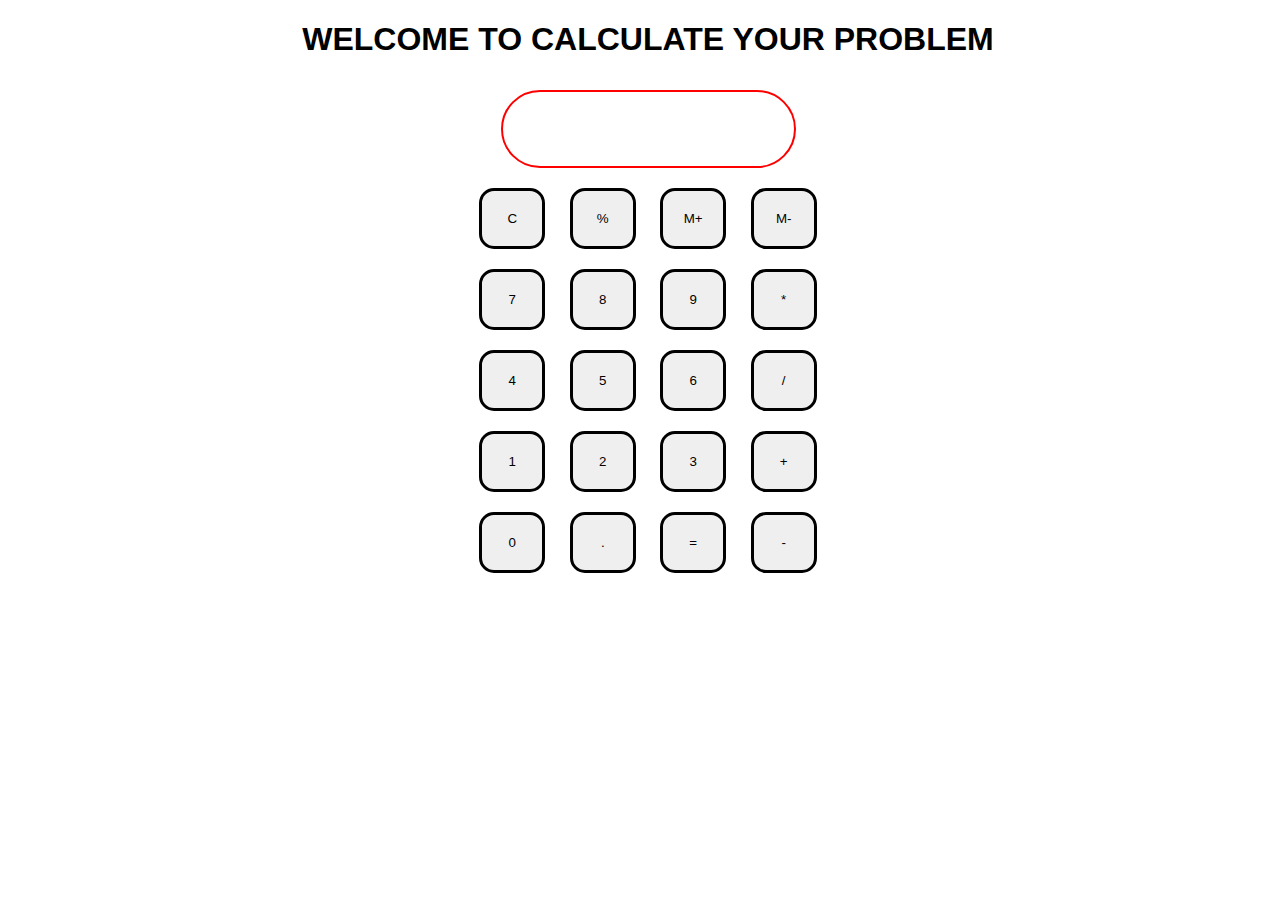
<file: calculator/index.html>
<!DOCTYPE html>
<html>

<head>
  <meta charset="utf-8">
  <meta name="viewport" content="width=device-width">
  <title>CALCULATE YOUR PROBLEM</title>
  <link href="style.css" rel="stylesheet" type="text/css" />
  <link href="utils.css" rel="stylesheet" type="text/css" />
</head>

<body>
  <h1 class="text-center">WELCOME TO CALCULATE YOUR PROBLEM</h1>
  <div class="container flex flex-col items-center mx-auto m-w-20">
    <div class="row">
      <input class="input" type="text"/>
    </div>
    <div class="row">
      <button class="button">C</button>
      <button class="button">%</button>
      <button class="button">M+</button>
      <button class="button">M-</button>
    </div>
    <div class="row">
      <button class="button">7</button>
      <button class="button">8</button>
      <button class="button">9</button>
      <button class="button">*</button>
    </div>
    <div class="row">
      <button class="button">4</button>
      <button class="button">5</button>
      <button class="button">6</button>
      <button class="button">/</button>
    </div>
    <div class="row">
      <button class="button">1</button>
      <button class="button">2</button>
      <button class="button">3</button>
      <button class="button">+</button>
    </div>
    <div class="row">
      <button class="button">0</button>
      <button class="button">.</button>
      <button class="button">=</button>
      <button class="button">-</button>
    </div>
  </div>
  <script src="script.js"></script>
</body>

</html>
</file>
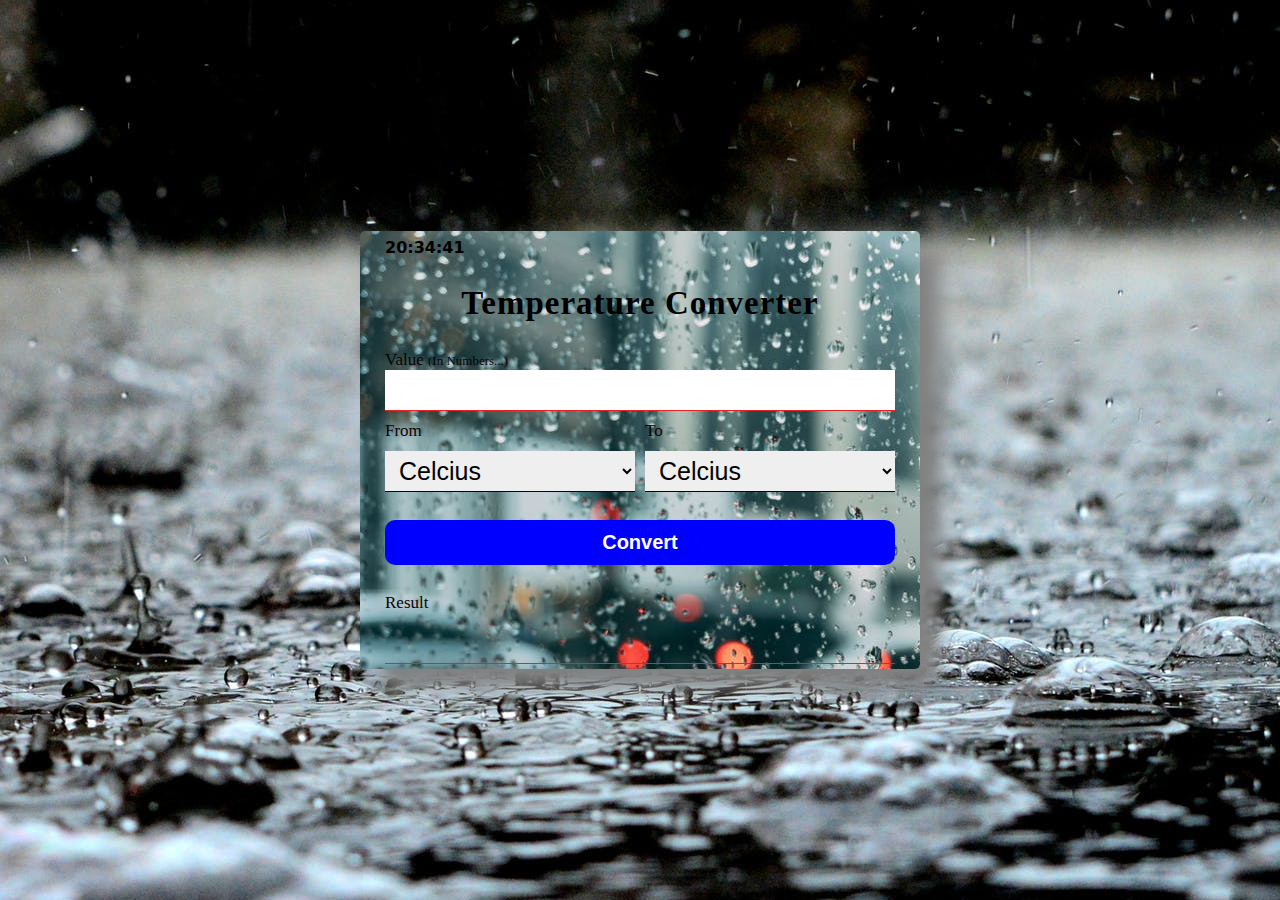
<file: temperature/index1.html>
<!DOCTYPE html>
<html lang="en">

<head>
    <meta charset="UTF-8">
    <meta http-equiv="X-UA-Compatible" content="IE=edge">
    <meta name="viewport" content="width=device-width, initial-scale=1.0">
    <title>Welcome to Temperature Converter</title>
    <link rel="stylesheet" href="style1.css">
</head>

<body>
    <div class="container">
        <div class="task-bar">
            <div id="p1"></div>
            <div class="icons">
                <i class="bi bi-bell-slash-fill"></i>
                <i class="bi bi-bluetooth"></i>
                <i class="bi bi-battery-charging"></i>
            </div>
        </div>
        <h1>Temperature Converter</h1>
        <div class="inputs">
            <div style="display: flex;
            flex-direction: column;">
                <label for="degree">Value <span id="small">(In Numbers...)</span></label>
                <input type="number" name="degree" id="inputValue" required>
            </div>
            <div class="inptsss">
                <div>
                    <label for="type">From</label>
                    <select name="type" id="type1">
                        <option value="celcius">Celcius</option>
                        <option value="fahrenheit">Fahrenheit</option>
                        <option value="kelvin">Kelvin</option>
                        <option value="rankine">Rankine</option>
                    </select>
                </div>
                <div>
                    <label for="type">To</label>
                    <select name="type" id="type2">
                        <option value="celcius">Celcius</option>
                        <option value="fahrenheit">Fahrenheit</option>
                        <option value="kelvin">Kelvin</option>
                        <option value="rankine">Rankine</option>
                    </select>
                </div>
            </div>
        </div>
        <button type="submit" id="btn" onclick="temperature()">Convert</button>
        <div class="resultss">
            <label for="result">Result</label>
            <div id="result"></div>
        </div>
    </div>
   
    
    <script src="script1.js"></script>
</body>

</html>
</file>
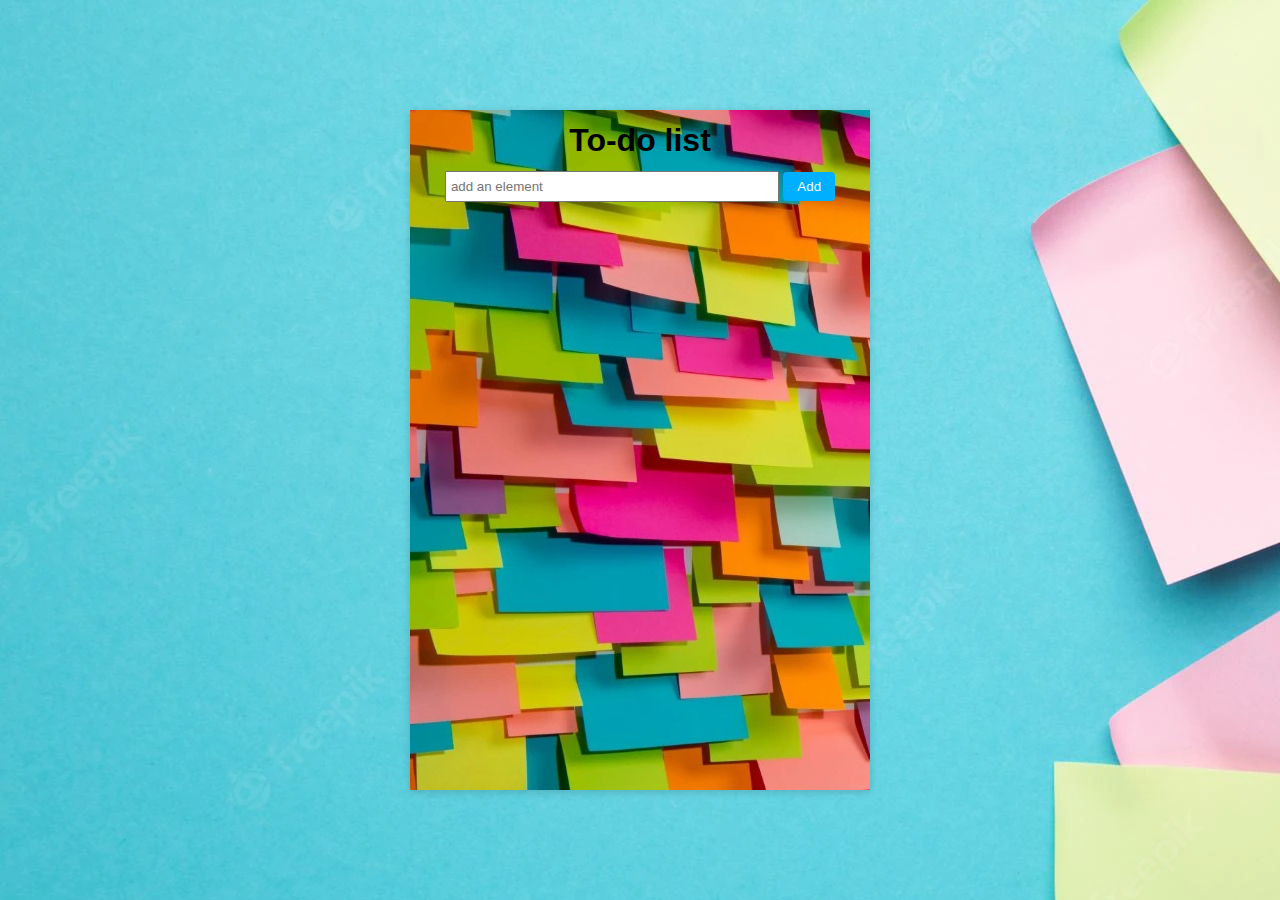
<file: todo/Index2.html>
<!DOCTYPE HTML>
<html>
    
    <head>
        <title>To-Do List</title>
        <meta charset="utf-8">
        <link rel="stylesheet" href="style2.css">
    </head>
    
    <body>
        <div class="container">
            <h1>To-do list</h1>
            
            <div class="add-elements">
                <input id="add" type="text" placeholder="add an element">
                <button id="btn">Add</button>
            </div>
            
            <div class="element-list">
                <ul id="list">
                    <!-- <li>add your lists</li> -->
                    
                </ul>
            </div>
            
        </div>
        
        <script src="script2.js"></script>
    </body>
    
</html>
</file>
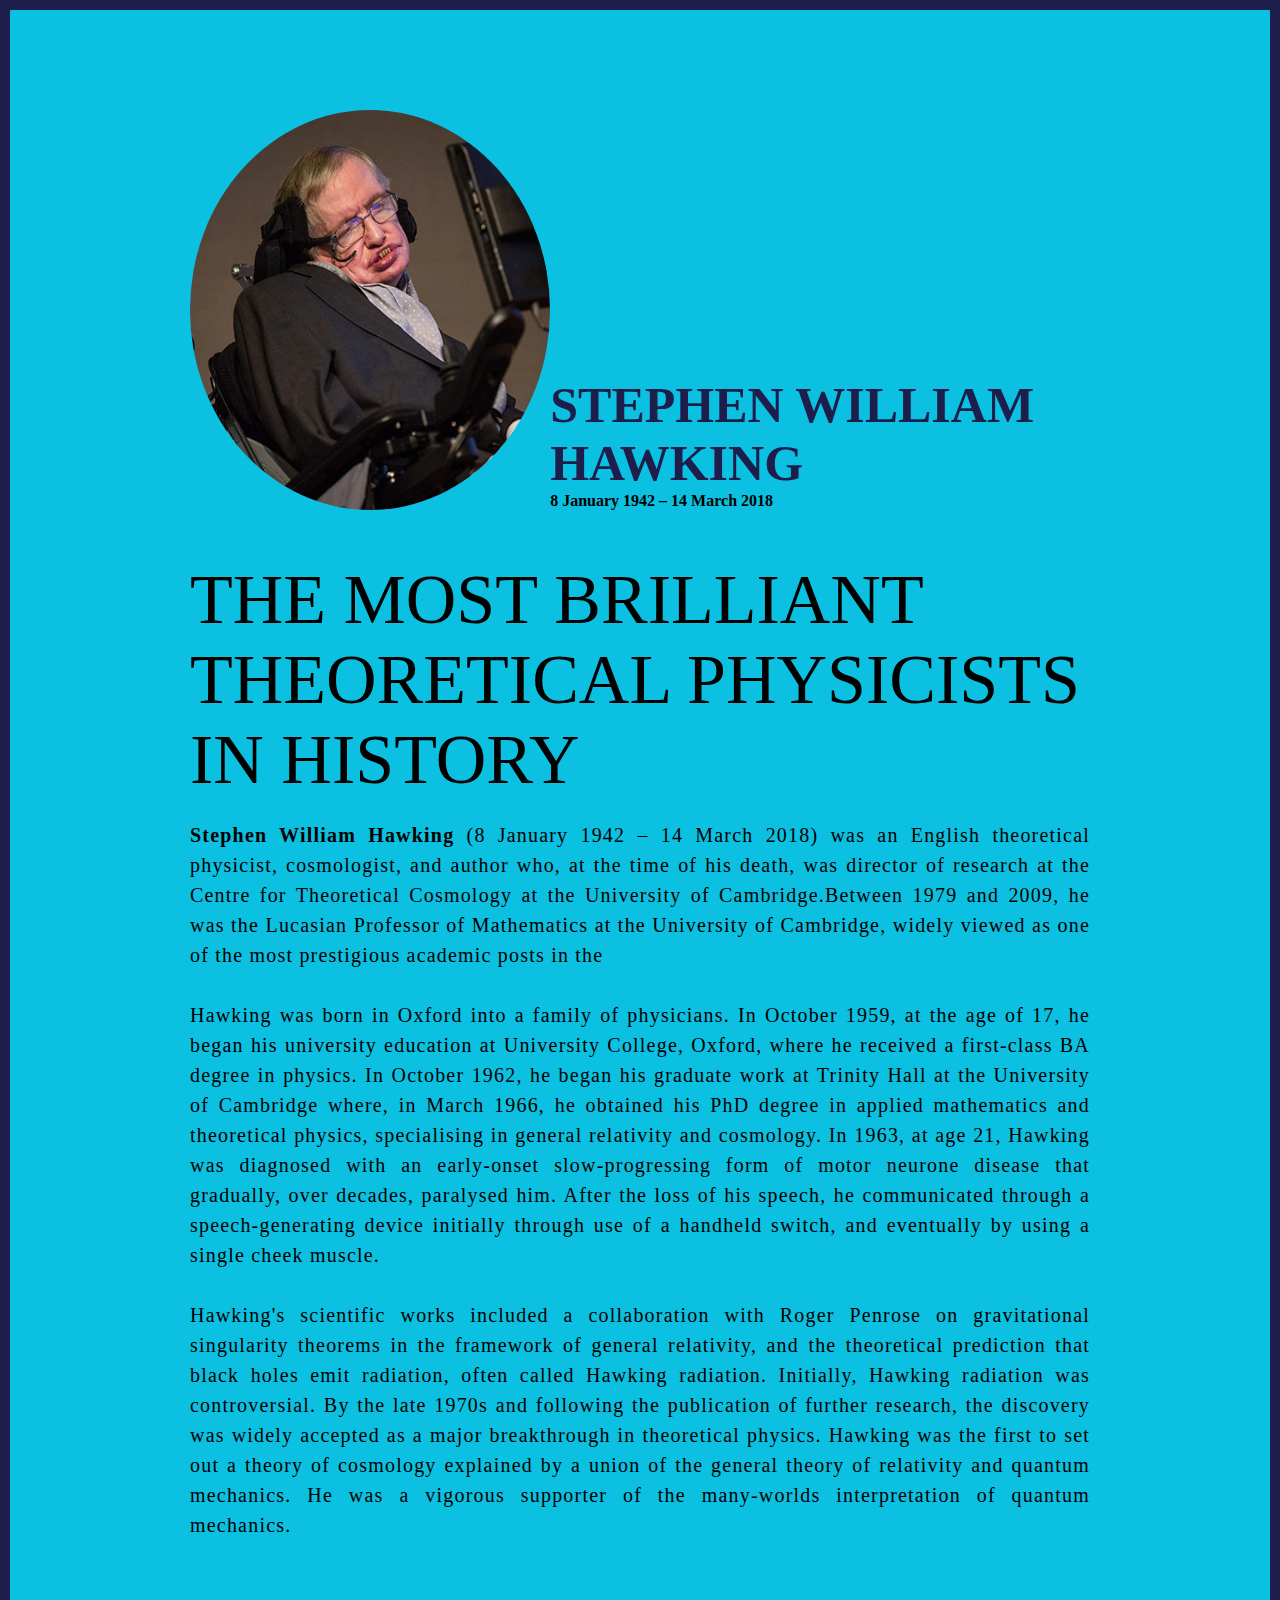
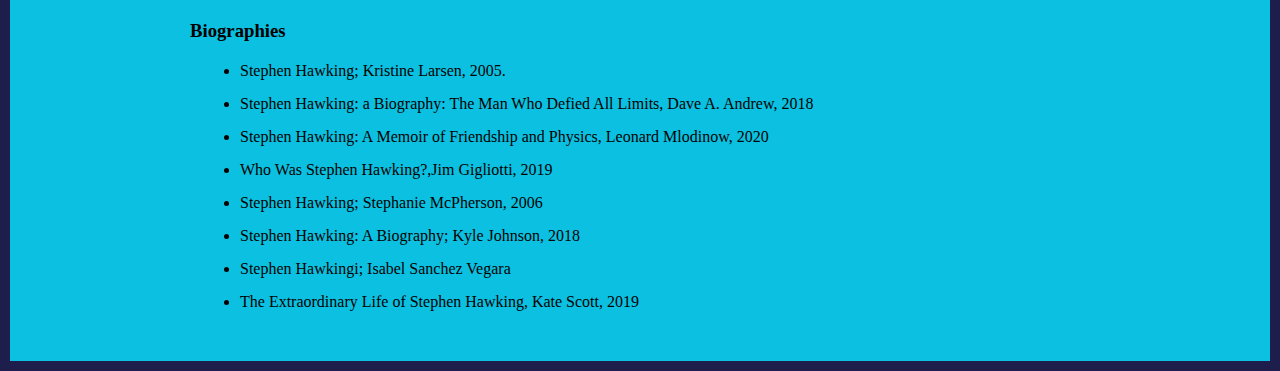
<file: tribute page/index3.html>
<!DOCTYPE html>
<html lang="en">
  <head>
    <meta charset="UTF-8" />

    <meta http-equiv="X-UA-Compatible" content="IE=edge" />

    <meta name="viewport" content="width=device-width, initial-scale=1.0" />
    <title>The Tribute Website | Stephen William Hawking </title>
    <link rel="stylesheet" href="style3.css" />
  </head>
  <body>
    <div class="container">
      <div class="content">
        <section class="top_section">
          <div class="image_container">
            <img src="hawking2.webp" alt="tribute" />
          </div>
          <div>
            <h1>Stephen William Hawking </h1>
            <h4>8 January 1942 – 14 March 2018</h4>
          </div>
        </section>
        <section class="about_section">
          <h2>THE MOST BRILLIANT THEORETICAL PHYSICISTS IN HISTORY</h2>
          <p>
            <b>Stephen William Hawking </b> (8 January 1942 – 14 March 2018) was an English theoretical physicist, 
            cosmologist, and author who, at the time of his death, was director of research at the Centre for Theoretical Cosmology 
            at the University of Cambridge.Between 1979 and 2009, he was the Lucasian Professor of Mathematics at the 
            University of Cambridge, widely viewed as one of the most prestigious academic posts in the 
            <br>
            <br>
            Hawking was born in Oxford into a family of physicians. In October 1959, at the age of 17, he began his university education 
            at University College, Oxford, where he received a first-class BA degree in physics. In October 1962, he began his graduate 
            work at Trinity Hall at the University of Cambridge where, in March 1966, he obtained his PhD degree in applied mathematics 
            and theoretical physics, specialising in general relativity and cosmology. In 1963, at age 21, Hawking was diagnosed with an 
            early-onset slow-progressing form of motor neurone disease that gradually, over decades, paralysed him. After the loss 
            of his speech, he communicated through a speech-generating device initially through use of a handheld switch, and eventually by 
            using a single cheek muscle.
            <br>
            <br>
            Hawking's scientific works included a collaboration with Roger Penrose on gravitational singularity theorems in the framework of 
            general relativity, and the theoretical prediction that black holes emit radiation, often called Hawking radiation. Initially, 
            Hawking radiation was controversial. By the late 1970s and following the publication of further research, the discovery was widely 
            accepted as a major breakthrough in theoretical physics. Hawking was the first to set out a theory of cosmology explained by a union 
            of the general theory of relativity and quantum mechanics. He was a vigorous supporter of the many-worlds interpretation of quantum 
            mechanics.
            <br>
            <br>
          </p>
        </section>
        <section class="biography_section">
          <h3>Biographies</h3>
          <ul>
            <li>
                Stephen Hawking; Kristine Larsen, 2005.
            </li>
            <li>
                Stephen Hawking: a Biography: The Man Who Defied All Limits,
                Dave A. Andrew, 2018
            </li>
            <li>
                Stephen Hawking: A Memoir of Friendship and Physics, Leonard Mlodinow, 2020
            </li>
            <li>
                Who Was Stephen Hawking?,Jim Gigliotti, 2019
            </li>
            <li>
                Stephen Hawking; Stephanie McPherson, 2006
            </li>
            <li>
                Stephen Hawking: A Biography; Kyle Johnson, 2018
            </li>
            <li>
                Stephen Hawkingi; Isabel Sanchez Vegara
            </li>
            <li>
                The Extraordinary Life of Stephen Hawking,
                Kate Scott, 2019
            </li>
          </ul>
        </section>
        
      </div>
    </div>
  </body>
</html>
</file>
<file: calculator/style.css>
html, body {
  height: 100%;
  width: 100%;
  font-family: 'Roboto', sans-serif; 
}

.button{
  width: 66px;
  padding: 20px;
  margin: 0 10px;
  border: 3px solid black;
  border-radius: 15px;
  cursor: pointer;
}

.row{
  margin: 10px 0;
}
.row input{
  width: 291px;
  font-size: 30px;
    margin: 0;
    padding: 20px 0px;
    border: 2px solid red;
    border-radius:40px;
}
</file>
<file: calculator/utils.css>
.text-center{
    text-align: center;
  }
  
  .bg-red{
    background: black;
  }
  
  .mx-auto{
    margin: auto;
  }
  
  .flex{
    display:flex;
  } 
  .flex-col{
    flex-direction: column;
  }
  
  .items-center{
    align-items: center;
  }
</file>
<file: temperature/style1.css>
* {
    margin: 0;
    padding: 0;
}

body {
    height: 100vh;
    background-image: url("backt6.jpeg");
    display: flex;
    justify-content: center;
    align-items: center;
    position: relative;
}

.container {
    background-image: url("backt5.jpeg");
    width: 510px;
    /* height: 373px; */
    padding: 5px 25px;
    border-radius: 5px;
    display: flex;
    flex-direction: column;
    gap: 28px;
    box-shadow: 20px 20px 20px grey;
}

.container h1 {
    font-family: 'Lobster', cursive;
    font-size: 33px;
    font-weight: 700;
    text-align: center;
    user-select: none;
    letter-spacing: 1px;
}

.task-bar {
    display: flex;
    justify-content: space-between;
    align-items: center;
    user-select: none;
    padding: 2px 0 0 0;
}

#p1 {
    font-family: system-ui;
    font-weight: 600;
    display: flex;
    justify-content: center;
    align-items: center;
}

.inputs {
    display: flex;
    flex-direction: column;
    gap: 10px;
}

.inputs:first-child {
    display: flex;
    flex-direction: column;
    gap: 10px;
}

.inptsss {
    display: flex;
    gap: 10px;
}

.inptsss div {
    display: flex;
    flex-direction: column;
    gap: 10px;
    width: 100%;
}

#small {
    font-size: 13px;
}

#result,
#inputValue {
    height: 40px;
    font-size: 25px;
    border: 1px solid rgb(226, 38, 38);
    border-left: none;
    border-right: none;
    border-top: none;
    outline: none;
    padding: 0 10px;
    font-weight: 600;
    font-family: system-ui, -apple-system, BlinkMacSystemFont, 'Segoe UI', Roboto, Oxygen, Ubuntu, Cantarell, 'Open Sans', 'Helvetica Neue', sans-serif;
}

#result:focus,
#inputValue:focus {
    height: 40px;
    font-size: 25px;
    border: 1px solid rgb(153, 255, 130);
    border-left: none;
    border-right: none;
    border-top: none;
    outline: none;
    padding: 0 10px;
}

#btn {
    height: 45px;
    font-size: 20px;
    font-weight: 600;
    background-color: blue;
    color: white;
    border: none;
    border-radius: 10px;
    cursor: pointer;
}

#btn:active {
    height: 45px;
    font-size: 20px;
    font-weight: 600;
    background-color: rgb(108, 108, 255);
    color: white;
    border: none;
    border-radius: 10px;
    cursor: pointer;
}

.resultss {
    display: flex;
    flex-direction: column;
    gap: 10px;
}

#type1,
#type2 {
    height: 41px;
    font-size: 25px;
    border: 1px solid rgb(25, 1, 1);
    border-left: none;
    border-right: none;
    border-top: none;
    outline: none;
    padding: 0 10px;
}

#type1:focus,
#type2:focus {
    height: 41px;
    font-size: 25px;
    border: 1px solid rgb(157, 255, 130);
    border-left: none;
    border-right: none;
    border-top: none;
    outline: none;
    padding: 0 10px;
}

label {
    font-size: 17px;
    font-family: -webkit-pictograph ;
    color: rgb(16, 1, 1);
}

.footer {
    height: 5vh;
    width: 100vw;
    position: absolute;
    bottom: 0px;
    display: flex;
    justify-content: center;
    align-items: center;
}

.footer p {
    font-size: 15px;
    font-family: Arial, Helvetica, sans-serif
    
}

.footer p a {
    text-decoration: none;
    color: rgb(0, 0, 148);
}

.footer p a:hover {
    color: blue;
}
</file>
<file: todo/style2.css>
*{
    margin: 0;
    padding: 0;
    outline: 0;
}
body{
    background-image: url("backto5.webp");
}

.container{
    position: absolute;
    left: 50%;
    top: 50%;
    transform: translate(-50%,-50%);
    background-image: url("backto6.webp");
    box-shadow: 0 2px 8px rgba(0,0,0,.16);
    width: 460px;
    height: 680px;
    text-align: center;
    font-family: 'Nunito',sans-serif,Arial, Helvetica, sans-serif;
   
}
h1{
    margin: 12px 0;
}
.add-elements{
    margin: 12px 0;
    
}
input{
    padding: 6px 4px;
    width: 70%;
}
button{
    padding: 7px 14px;
    background-color: #00b0ff;
    border: none;
    border-radius: 4px;
    color: #fafafa;

}
.element-list{
    height: 550px;
    overflow-y: scroll
}
ul{
    padding: 15px;
   
}
li{
    list-style: none;
    padding: 10px 5px;
    background-color: #fff;
    margin: 12px 0;
    box-shadow: 0 2px 8px rgba(0,0,0,.16);
    border-radius: 3px;
    transition: .4s;
}
button:hover{
    background-color: #1565c0;
}

li:hover{
    background-color: #e0e0e0;
}

.checked{
    text-decoration: line-through;
    background-color: #e0e0e0;
}
</file>
<file: tribute page/style3.css>
* {
    margin: 0;
    padding: 0;
    box-sizing: border-box;
  }
  
  .container {
    background-color: rgb(11, 192, 224);
    min-height: 100vh;
    border: 10px solid #1d1e4c;
  }
  
  .content {
    max-width: 900px;
    margin: 0 auto;
  }
  .top_section {
    margin-top: 100px;
    display: flex;
    justify-content: space-between;
    align-items: flex-end;
  }
  .top_section h1 {
    font-size: 50px;
    font-weight: bold;
    color: #1d1e4c;
    text-transform: uppercase;
  }
  .top_section h3 {
    font-size: 30px;
    text-align: end;
  }
  
  .image_container {
    border-radius: 50%;
    overflow: hidden;
  }
  
  .image_container,
  img {
    width: 500px;
    height: 400px;
  }
  .about_section {
    margin-top: 50px;
  }
  .about_section h2 {
    font-size: 70px;
    font-weight: 400;
    margin-bottom: 20px;
  }
  .about_section p {
    font-size: 20px;
    line-height: 30px;
    letter-spacing: 1.2px;
    text-align: justify;
  }
  .biography_section {
    margin: 50px 0;
  }
  .biography_section h3 {
    margin-bottom: 20px;
  }
  .biography_section ul {
    margin-left: 50px;
  }
  .biography_section li {
    margin-bottom: 15px;
  }
</file>
